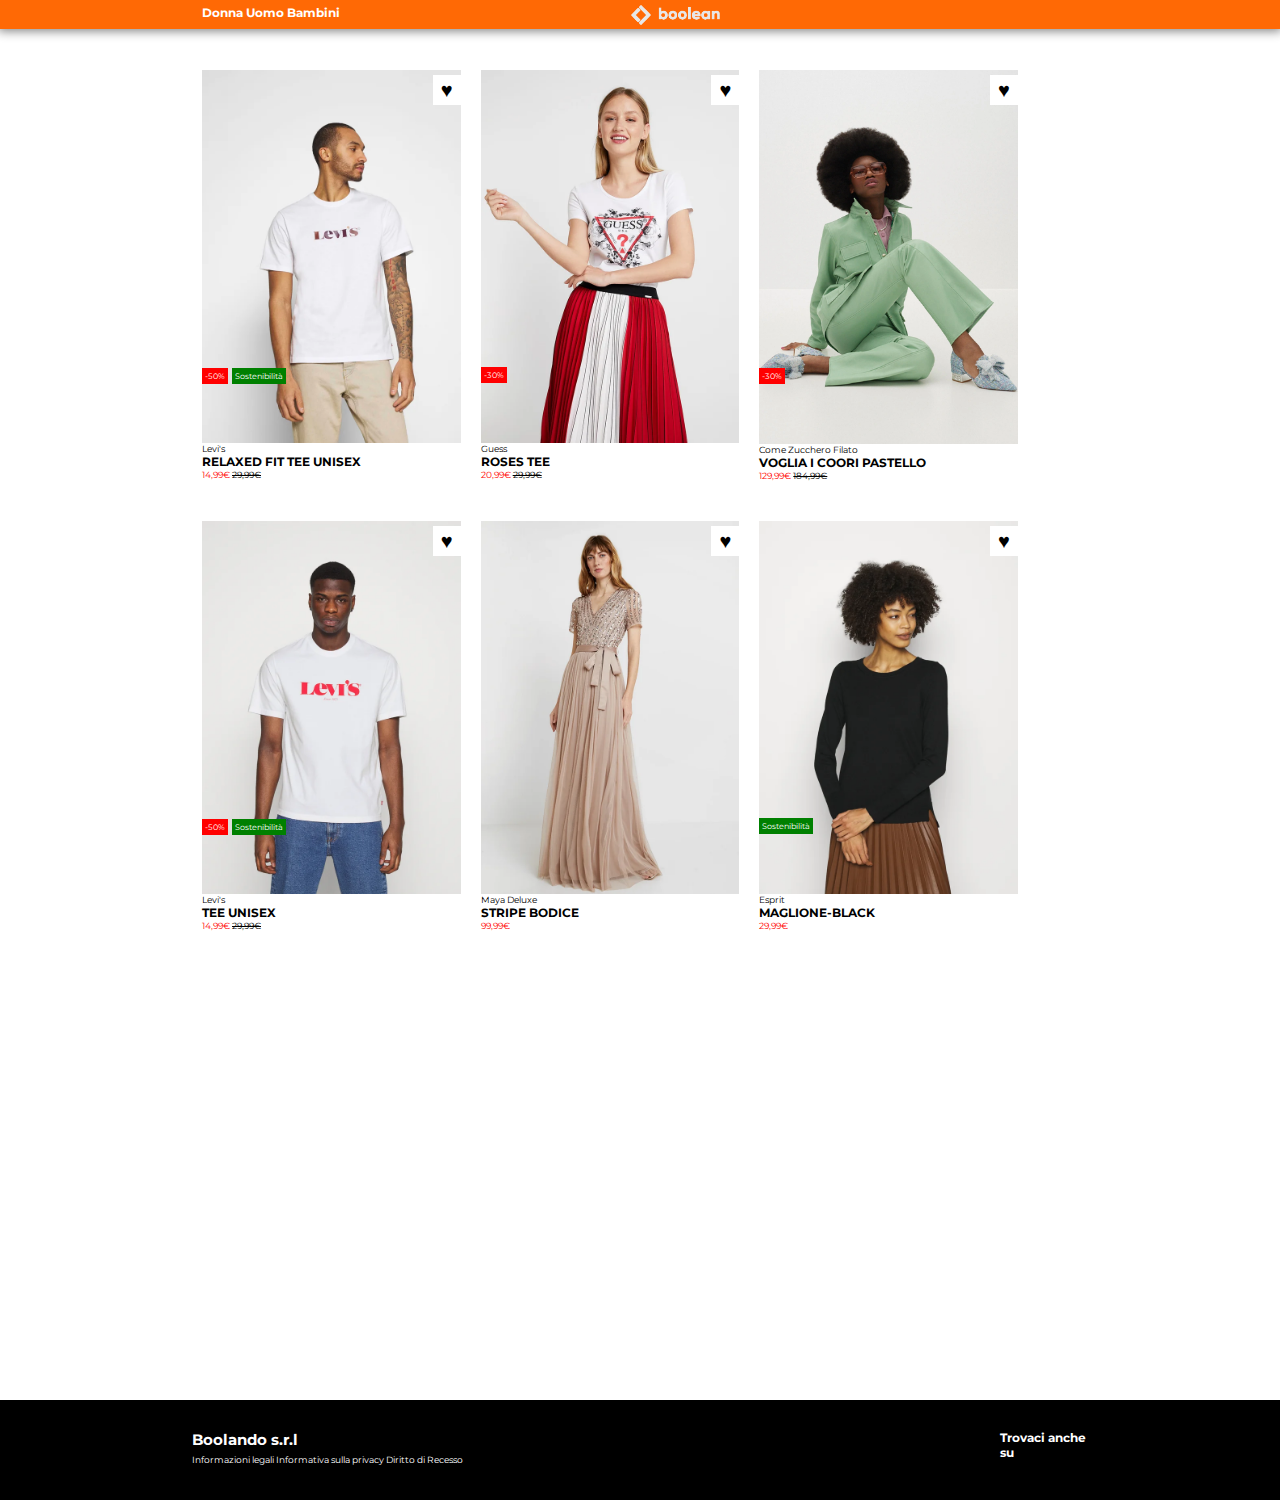
<file: index.html>
<!DOCTYPE html>
<html lang="en">
<head>
    <meta charset="UTF-8">
    <meta http-equiv="X-UA-Compatible" content="IE=edge">
    <meta name="viewport" content="width=device-width, initial-scale=1.0">
    <title>Boolando</title>
    <link rel="preconnect" href="https://fonts.googleapis.com">
    <link rel="preconnect" href="https://fonts.gstatic.com" crossorigin>
    <link href="https://fonts.googleapis.com/css2?family=Montserrat&display=swap" rel="stylesheet">
    <link rel="stylesheet" href="https://cdnjs.cloudflare.com/ajax/libs/font-awesome/6.4.0/css/all.min.css" integrity="sha512-iecdLmaskl7CVkqkXNQ/ZH/XLlvWZOJyj7Yy7tcenmpD1ypASozpmT/E0iPtmFIB46ZmdtAc9eNBvH0H/ZpiBw==" crossorigin="anonymous" referrerpolicy="no-referrer" />
    <link rel="stylesheet" href="./CSS/style.css">
</head>
<body>
    <!-- HEADER -->
    <header>
            <div class="container-1">
                <div class="row">
                    <div class="col-33-header">
                        <h2 class="menù">Donna Uomo Bambini</h2>     
                    </div>
                    <div class="col-33-header">
                       <img class="logo" src="./img/boolean-logo.png" alt="logo">
                   </div>
                   <div class="col-33-header">
                    <i class="fa-regular fa-user"></i>
                    <i class="fa-regular fa-heart"></i>
                    <i class="fa-solid fa-bag-shopping"></i>
                   </div>
                </div>
            </div>
    </header>
    <!-- END HEADER -->
    <!-- MAIN -->
    <main>
            <div class="container-2">
                <div class="row-1">
                        <div class="col-33">
                            <div class="position-relative">
                                <img class="first-img full-img" src="./img/1.webp" alt="img/1">
                                <img class="second-img full-img-1" src="./img/1b.webp" alt="img/1b">
                                <label class="position-absolute"> <span class="red">-50%</span>  <span class="green">Sostenibilità</span> </label>
                                <div class="position-absolute-heart">
                                    &hearts;
                                </div>
                            </div>
                            <div class="description">
                                <p class="size">Levi's</p> 
                                <h2>RELAXED FIT TEE UNISEX</h2>
                                <p class="prize">14,99&euro; <del>29,99&euro;</del></p>
                            </div>
                        </div>
                        <div class="col-33">
                            <div class="position-relative">
                                <img class="first-img full-img" src="./img/2.webp" alt="img/2">
                                <img class="second-img full-img-1" src="./img/2b.webp" alt="img/2b">
                                <label class="red position-absolute">-30%</label>
                                <div class="position-absolute-heart">
                                    &hearts;
                                </div>
                            </div>
                            <div class="description">
                                <p class="size">Guess</p> 
                                <h2>ROSES TEE</h2>
                                <p class="prize">20,99&euro; <del>29,99&euro;</del></p>
                            </div>
                        </div>
                        <div class="col-33">
                            <div class="position-relative">
                                <img class="first-img full-img" src="./img/3.webp" alt="img/3">
                                <img class="second-img full-img-1" src="./img/3b.webp" alt="img/3b">
                                <label class="red position-absolute">-30%</label>
                                <div class="position-absolute-heart">
                                    &hearts;
                                </div>
                            </div>
                            <div class="description">
                                <p class="size">Come Zucchero Filato</p> 
                                <h2>VOGLIA I COORI PASTELLO</h2>
                                <p class="prize">129,99&euro; <del>184,99&euro;</del></p>
                            </div>
                        </div>
                        <div class="col-33">
                            <div class="position-relative">
                                <img class="first-img full-img" src="./img/4.webp" alt="img/4">
                                <img class="second-img full-img-1" src="./img/4b.webp" alt="img/4b">
                                <label class="position-absolute"><span class="red">-50%</span> <span class="green">Sostenibilità</span> </label>
                                <div class="position-absolute-heart">
                                    &hearts;
                                </div>
                            </div>
                            <div class="description">
                                <p class="size">Levi's</p> 
                                <h2>TEE UNISEX</h2>
                                <p class="prize">14,99&euro; <del>29,99&euro;</del></p>
                            </div>
                        </div>
                        <div class="col-33">
                            <div class="position-relative">
                                <img class="first-img full-img" src="./img/5.webp" alt="img/5">
                                <img class="second-img full-img-1" src="./img/5b.webp" alt="img/5b">
                                <div class="position-absolute-heart">
                                    &hearts;
                                </div>
                            </div>    
                            <div class="description">
                                <p class="size">Maya Deluxe</p> 
                                <h2>STRIPE BODICE</h2>
                                <p class="prize">99,99&euro;</p>
                            </div>
                        </div>
                        <div class="col-33">
                            <div class="position-relative">
                                <img class="first-img full-img" src="./img/6.webp" alt="img/6">
                                <img class="second-img full-img-1" src="./img/6b.webp" alt="img/6b">
                                <label class="green position-absolute">Sostenibilità</label>
                                <div class="position-absolute-heart">
                                    &hearts;
                                </div>
                            </div>
                            <div class="description">
                                <p class="size">Esprit</p> 
                                <h2>MAGLIONE-BLACK</h2>
                                <p class="prize">29,99&euro;</p>
                            </div>
                        </div>
                </div>
            </div>
    </main>
    <!-- END MAIN -->
    <!-- FOOTER -->
    <footer>
            <div class="container-3">
                <div class="row-3">
                    <div class="col-50">
                        <div>
                            <h2 class="text">Boolando s.r.l</h2> 
                        </div>
                        <div class="info">
                            Informazioni legali Informativa sulla privacy Diritto di Recesso
                        </div>
                    </div>
                    <div class="col-50">
                        <div>
                            <h2 class="text-1">Trovaci anche su</h2>
                        </div>
                        <div class="white-icon">
                            <i class="fa-brands fa-square-twitter"></i>
                            <i class="fa-brands fa-square-facebook"></i>
                            <i class="fa-brands fa-square-instagram"></i>
                            <i class="fa-brands fa-square-pinterest"></i>
                            <i class="fa-brands fa-square-youtube"></i>
                        </div>
                    </div>
                </div>
            </div>
    </footer>
    <!-- END FOOTER -->
</body>
</html>
</file>
<file: CSS/style.css>
* {
    margin: 0;
    padding: 0;
    box-sizing: border-box;
}

body {
    font-family: 'Montserrat', sans-serif;
}

header {
    position: fixed;
    top: 0;
    left: 0;
    right: 0;
    z-index: 100;
    box-shadow: 0 0 10px 2px grey;
}

main {
    margin-top: 50px;
    margin-bottom: 250px;
}

/* HEADER */
/* CONTAINER-1 */
.container-1 {
    max-width: 100%;
    margin: 0 auto;
    background-color: rgb(255, 105, 5);
}

.row {
    width: 70%;
    display: flex;
    margin: 0 auto;
}

.col-33-header {
    width: 70%;
    color: white;
}

.menù {
    font-size: 12px;
    margin-left: 10px;
    margin-top: 5px;
}

.logo {
    height: 20px;
    margin-left: 140px;
    margin-top: 5px;
}

.fa-regular {
    margin-top: 5px;
}

.fa-user {
    margin-left: 230px;
}

/* END CONTAINER-1 */
/* END HEADER */
/* MAIN */
/* CONTAINER-2 */
.container-2 {
    max-width: 100%;
    height: 1100px;
    margin: 0 auto;
}

.row-1 {
    width: 70%;
    display: flex;
    flex-wrap: wrap;
    margin: 0 auto;
}

.col-33 {
    width: calc(100% / 3 - 40px);
    margin: 20px 10px;
}


.full-img {
    width: 100%;
}

.full-img-1 {
    width: 100%;
}

.red {
    background-color: red;
    font-size: 8px;
    padding: 3px;
}

.green {
    background-color: green;
    font-size: 8px;
    padding: 3px;
}

.position-relative {
    position: relative;
}

.first-img {
    display: block;
}

.second-img {
    display: none;
}

.position-relative:hover .second-img {
    display: block;
}

.position-relative:hover .first-img {
    display: none;
}

.position-absolute {
    position: absolute;
    left: 0;
    bottom: 60px;
    color: white;
}

.position-absolute-heart {
    position: absolute;
    background-color: white;
    font-size: 20px;
    padding: 3px 8px;
    top: 5px;
    right: 0;
}

.size {
    font-size: 9px;
}

h2 {
    font-size: 12px;
}

.prize {
    font-size: 9px;
    color: red;
}

del {
    font-size: 9px;
    color: black;
}

/* END CONTAINER-2 */
/* END MAIN */
/* FOOTER */
/* CONTAINER-3 */
.container-3 {
    width: 100%;
    height: 100px;
    margin: 0 auto;
    background-color: black;
}

.row-3 {
    width: 70%;
    margin: 0 auto;
    display: flex;
}

.col-50 {
    width: 70%;
}

.text {
    margin-top: 30px;
    font-size: 15px;
    color: white;
}

.info {
    font-size: 9px;
    margin-top: 5px;
    color: white;
}

.text-1 {
    font-size: 12px;
    color: white;
    margin-top: 30px;
    margin-left: 360px;
}

.white-icon {
    margin-left: 360px;
    margin-top: 5px;
    font-size: 20px;
    color: white;
}

/* END CONTAINER-3 */
/* END FOOTER */
</file>
